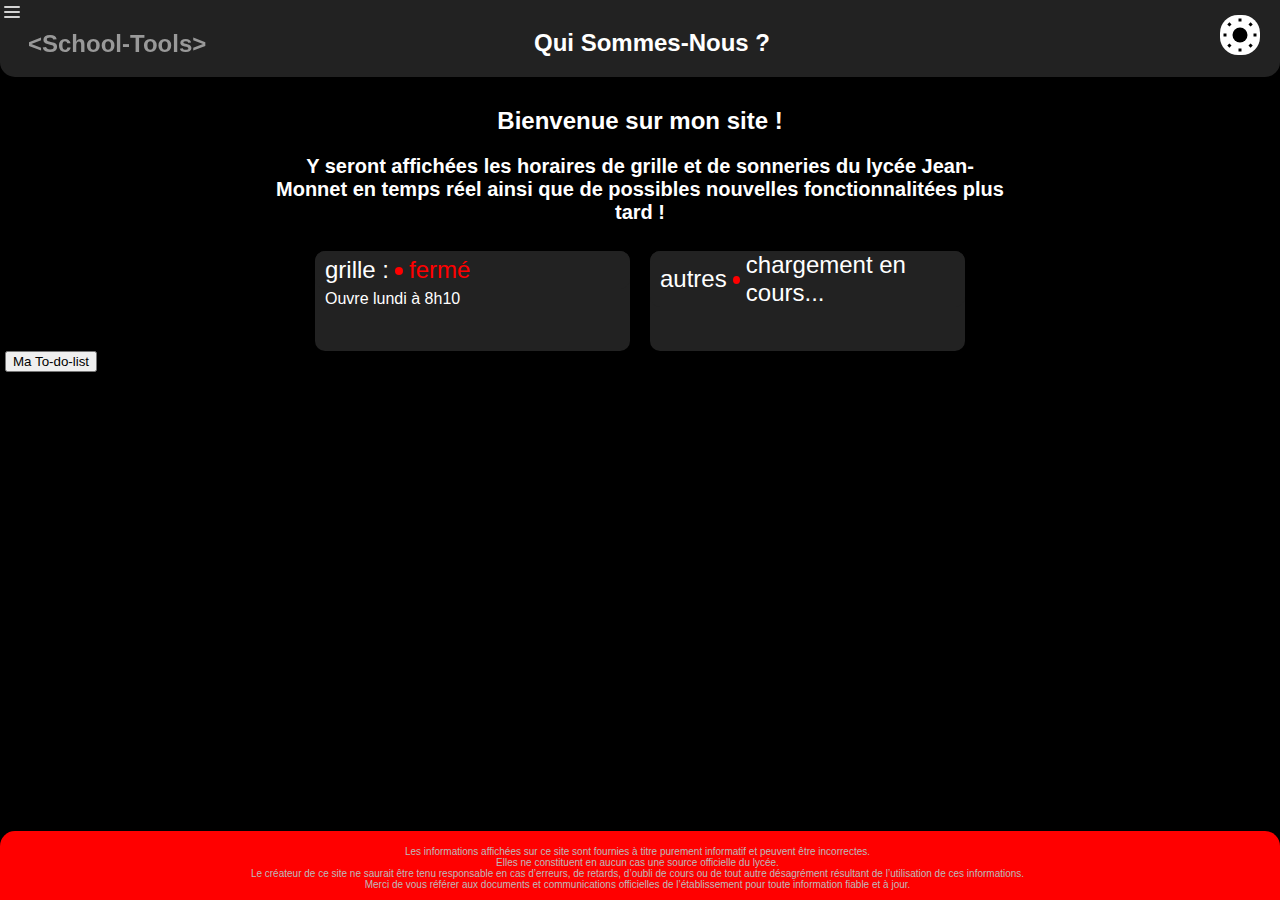
<file: index.html>
<!DOCTYPE html>
<html lang="fr">

<head>
  <meta charset="UTF-8">
  <meta name="viewport" content="width=device-width, initial-scale=1.0">
  <title>Horaires Jean-Monnet</title>
  <link id="themeStylesheet" rel="stylesheet" href="style.css">
  <base href="https://school-toolsl.github.io/horaires-lycee/">
</head>

<body>
  <div id="disclaimer">
    <p>
      Vous êtes hors connexion !
      <br>
      Les informations peuvent ne pas être à jour
    </p>
  </div>
  <div id="upbar">
    <div id="menu" style="cursor:pointer;">
      <img src="menuClair.svg" alt="mode clair" id="iconM">
    </div>
    <div id="title">
      <h1>&lt;School-Tools&gt;</h1>
    </div>
    <div id="QSN">
    <a href="https://school-toolsl.github.io/horaires-lycee/QSN.html">
      <h1>
        Qui Sommes-Nous ?
      </h1>
    </a>  
    </div>
    <div id="divIcon" style="cursor:pointer;">
      <img src="White-icon.svg" alt="mode clair" id="icon">
    </div>
  </div>
  <header>
    <h1>Bienvenue sur mon site !</h1>
    <h2>Y seront affichées les horaires de grille et de sonneries du lycée Jean-Monnet en temps réel ainsi que de possibles nouvelles fonctionnalitées plus tard !</h2>
  </header>
  <main>
    <div id="functions">
    <div class="container1">
      <div class="container2">
        <p>grille :</p>
        <div id="cercleGrille"></div>
        <div id="grille">chargement en cours...</div>
      </div>
      <div id="msgGrille" class="msg"></div>
    </div>
    <div class="container1">
      <div class="container2">
        <p>autres</p>
        <div id="cercleAutres"></div>
        <div id="autres">chargement en cours...</div>
      </div>
      <div id="msgAutres" class="msg"></div>
    </div>
    </div>
    <div id="btnToDoList">
      <button onclick="window.location.href='https://school-toolsl.github.io/horaires-lycee/to_do_list.html'">
        Ma To-do-list
      </button>
    </div>
  </main>
  <footer id="footer">
    <p>
      Les informations affichées sur ce site sont fournies à titre purement informatif et peuvent être incorrectes.
      <br>
      Elles ne constituent en aucun cas une source officielle du lycée.
      <br>
      Le créateur de ce site ne saurait être tenu responsable en cas d’erreurs, de retards, d’oubli de cours ou de tout autre désagrément résultant de l’utilisation de ces informations.
      <br>
      Merci de vous référer aux documents et communications officielles de l’établissement pour toute information fiable et à jour.
    </p>
  </footer>
  <script>
    function mettreAJourHoraires() {
      const maintenant = new Date();
      const jour = maintenant.getDay();
      const heure = maintenant.getHours();
      const minute = maintenant.getMinutes();
      const seconde = maintenant.getSeconds();
      if (jour === 0 || jour === 6) {
        outWeekend()
      } else {
        if (heure < 8) {
          outMorning()
        }
        if (heure === 8) {
          if (minute >= 00 && minute < 10) {
            f8xx1();
          } else if (minute >= 10 && minute < 25) {
            f8xx2()
          } else if (minute >= 25 && minute < 60) {
            f8xx3()
          } else {
            error()
          }
        }
        if (heure === 9) {
          if (minute >= 00 && minute < 10) {
            f9xx1();
          } else if (minute >= 10 && minute < 25) {
            f9xx2()
          } else if (minute >= 25 && minute < 60) {
            f9xx3()
          } else {
            error()
          }
        }
        if (heure === 10) {
          if (minute >= 00 && minute < 15) {
            f10xx1();
          } else if (minute >= 15 && minute < 35) {
            f10xx2()
          } else if (minute >= 35 && minute < 60) {
            f10xx3()
          } else {
            error()
          }
        }
        if (heure === 11) {
          if (minute >= 00 && minute < 25) {
            f11xx1();
          } else if (minute >= 25 && minute < 35) {
            f11xx2()
          } else if (minute >= 35 && minute < 60) {
            f11xx3()
          } else {
            error()
          }
        }
        if (heure === 12) {
          if (minute >= 00 && minute < 30) {
            f12xx1();
          } else if (minute >= 30 && minute < 35) {
            f12xx2()
          } else if (minute >= 35 && minute < 60) {
            f12xx3()
          } else {
            error()
          }
        }
        if (heure === 13) {
          if (minute >= 00 && minute < 20) {
            f13xx1();
          } else if (minute >= 20 && minute < 30) {
            f13xx2()
          } else if (minute >= 30 && minute < 60) {
            f13xx3()
          } else {
            error()
          }
        }
        if (heure === 14) {
          if (minute >= 00 && minute < 20) {
            f14xx1();
          } else if (minute >= 20 && minute < 30) {
            f14xx2()
          } else if (minute >= 30 && minute < 60) {
            f14xx3()
          } else {
            error()
          }
        }
        if (heure === 15) {
          if (minute >= 00 && minute < 25) {
            f15xx1();
          } else if (minute >= 25 && minute < 35) {
            f15xx2()
          } else if (minute >= 35 && minute < 60) {
            f15xx3()
          } else {
            error()
          }
        }
        if (heure === 16) {
          if (minute >= 00 && minute < 25) {
            f16xx1();
          } else if (minute >= 25 && minute < 35) {
            f16xx2()
          } else if (minute >= 35 && minute < 60) {
            f16xx3()
          } else {
            error()
          }
        }
        if (heure === 17) {
          if (minute >= 00 && minute < 30) {
            f17xx1();
          } else if (minute >= 30 && minute < 45) {
            f17xx2()
          } else if (minute >= 45 && minute < 60) {
            outNight()
          } else {
            error()
          }
        }
        if (heure > 17) {
          outNight()
        }
      }
    }

    function f8xx1() {
      const grille =
        document.getElementById("grille");
      grille.style.color = "red";
      grille.innerText = "fermé";
      changeCircle("closed")
      startCountdown(08, 10, "Ouvre");
    }

    function f8xx2() {
      const grille =
        document.getElementById("grille");
      grille.style.color = "green";
      grille.innerText = "ouvert";
      changeCircle("open")
      startCountdown(08, 25, "Ferme");
    }

    function f8xx3() {
      const grille = document.getElementById("grille");
      grille.style.color = "red";
      grille.innerText = "fermé";
      changeCircle("closed")
      startCountdown(09, 10, "Ouvre");
    }

    function f9xx1() {
      const grille = document.getElementById("grille");
      grille.style.color = "red";
      grille.innerText = "fermé";
      changeCircle("closed")
      startCountdown(09, 10, "Ouvre");
    }

    function f9xx2() {
      const grille = document.getElementById("grille");
      grille.style.color = "green";
      grille.innerText = "ouvert";
      changeCircle("open")
      startCountdown(09, 25, "Ferme");
    }

    function f9xx3() {
      const grille = document.getElementById("grille");
      grille.style.color = "red";
      grille.innerText = "fermé";
      changeCircle("closed")
      startCountdown(10, 15, "Ouvre");
    }

    function f10xx1() {
      const grille = document.getElementById("grille");
      grille.style.color = "red";
      grille.innerText = "fermé";
      changeCircle("closed")
      startCountdown(10, 15, "Ouvre");
    }

    function f10xx2() {
      const grille = document.getElementById("grille");
      grille.style.color = "green";
      grille.innerText = "ouvert";
      changeCircle("open")
      startCountdown(10, 35, "Ferme");
    }

    function f10xx3() {
      const grille = document.getElementById("grille");
      grille.style.color = "red";
      grille.innerText = "fermé";
      changeCircle("closed")
      startCountdown(11, 25, "Ouvre");
    }

    function f11xx1() {
      const grille = document.getElementById("grille");
      grille.style.color = "red";
      grille.innerText = "fermé";
      changeCircle("closed")
      startCountdown(11, 25, "Ouvre");
    }

    function f11xx2() {
      const grille = document.getElementById("grille");
      grille.style.color = "green";
      grille.innerText = "ouvert";
      changeCircle("open")
      startCountdown(11, 35, "Ferme");
    }

    function f11xx3() {
      const grille = document.getElementById("grille");
      grille.style.color = "red";
      grille.innerText = "fermé";
      changeCircle("closed")
      startCountdown(12, 25, "Ouvre");
    }

    function f12xx1() {
      const grille = document.getElementById("grille");
      grille.style.color = "red";
      grille.innerText = "fermé";
      changeCircle("closed")
      startCountdown(12, 25, "Ouvre");
    }

    function f12xx2() {
      const grille = document.getElementById("grille");
      grille.style.color = "green";
      grille.innerText = "ouvert";
      changeCircle("open")
      startCountdown(12, 35, "Ferme");
    }

    function f12xx3() {
      const grille = document.getElementById("grille");
      grille.style.color = "red";
      grille.innerText = "fermé";
      changeCircle("closed")
      startCountdown(13, 20, "Ouvre");
    }

    function f13xx1() {
      const grille = document.getElementById("grille");
      grille.style.color = "red";
      grille.innerText = "fermé";
      changeCircle("closed")
      startCountdown(13, 20, "Ouvre");
    }

    function f13xx2() {
      const grille = document.getElementById("grille");
      grille.style.color = "green";
      grille.innerText = "ouvert";
      changeCircle("open")
      startCountdown(13, 30, "Ferme");
    }

    function f13xx3() {
      const grille = document.getElementById("grille");
      grille.style.color = "red";
      grille.innerText = "fermé";
      changeCircle("closed")
      startCountdown(14, 20, "Ouvre");
    }

    function f14xx1() {
      const grille = document.getElementById("grille");
      grille.style.color = "red";
      grille.innerText = "fermé";
      changeCircle("closed")
      startCountdown(14, 20, "Ouvre");
    }

    function f14xx2() {
      const grille = document.getElementById("grille");
      grille.style.color = "green";
      grille.innerText = "ouvert";
      changeCircle("open")
      startCountdown(14, 30, "Ferme");
    }

    function f14xx3() {
      const grille = document.getElementById("grille");
      grille.style.color = "red";
      grille.innerText = "fermé";
      changeCircle("closed")
      startCountdown(15, 20, "Ouvre");
    }

    function f15xx1() {
      const grille = document.getElementById("grille");
      grille.style.color = "red";
      grille.innerText = "fermé";
      changeCircle("closed")
      startCountdown(15, 20, "Ouvre");
    }

    function f15xx2() {
      const grille = document.getElementById("grille");
      grille.style.color = "green";
      grille.innerText = "ouvert";
      changeCircle("open")
      startCountdown(15, 35, "Ferme");
    }

    function f15xx3() {
      const grille = document.getElementById("grille");
      grille.style.color = "red";
      grille.innerText = "fermé";
      changeCircle("closed")
      startCountdown(16, 30, "Ouvre");
    }

    function f16xx1() {
      const grille = document.getElementById("grille");
      grille.style.color = "red";
      grille.innerText = "fermé";
      changeCircle("closed")
      startCountdown(16, 30, "Ouvre");
    }

    function f16xx2() {
      const grille = document.getElementById("grille");
      grille.style.color = "green";
      grille.innerText = "ouvert";
      changeCircle("open")
      startCountdown(16, 35, "Ferme");
    }

    function f16xx3() {
      const grille = document.getElementById("grille");
      grille.style.color = "red";
      grille.innerText = "fermé";
      changeCircle("closed")
      startCountdown(17, 30, "Ouvre");
    }

    function f17xx1() {
      const grille = document.getElementById("grille");
      grille.style.color = "red";
      grille.innerText = "fermé";
      changeCircle("closed")
      startCountdown(17, 30, "Ouvre");
    }

    function f17xx2() {
      const grille = document.getElementById("grille");
      grille.style.color = "green";
      grille.innerText = "ouvert";
      changeCircle("open")
      startCountdown(17, 45, "Ferme");
    }

    function f17xx3() {
      outNight()
    }

    function error() {
      const grille = document.getElementById("grille");
      const displayElement = document.getElementById("msgGrille");
      grille.style.color = "red";
      grille.innerText = "erreur veuillez réessayer ultérieurment";
      changeCircle("closed")
      displayElement.innerText = ""
    }

    function outMorning() {
      const grille = document.getElementById("grille");
      const displayElement = document.getElementById("msgGrille");
      grille.style.color = "red";
      grille.innerText = "fermé";
      changeCircle("closed")
      displayElement.innerText = "Ouvre à 8h10"
    }

    function outWeekend() {
      const grille = document.getElementById("grille");
      const displayElement = document.getElementById("msgGrille");
      grille.style.color = "red";
      grille.innerText = "fermé";
      changeCircle("closed")
      displayElement.innerText = "Ouvre lundi à 8h10"
    }

    function outNight() {
      const grille = document.getElementById("grille");
      const displayElement = document.getElementById("msgGrille");
      grille.style.color = "red";
      grille.innerText = "fermé";
      changeCircle("closed")
      displayElement.innerText = "Ouvre demain à 8h10"
    }
    // élément cible où tu veux afficher le décompte
    const displayElement = document.getElementById("msgGrille");

    function startCountdown(targetHour, targetMinute, status) {
      function updateTimer() {
        const now = new Date();
        const target = new Date();
        target.setHours(targetHour, targetMinute, 0, 0);
        const diff = target - now; // différence en ms
        if (diff <= 0) {
          clearInterval(timer);
          return
        }
        const minutes = Math.floor(diff / (1000 * 60));
        const seconds = Math.floor((diff % (1000 * 60)) / 1000);
        displayElement.innerText =
          status + " dans " + minutes + " minutes " + seconds + " secondes";
        if (minutes === 0) {
          displayElement.innerText =
            status + " dans " + seconds + " secondes";
          if (seconds === 0) {
            displayElement.innerText = ""
            return
          }
        }
      }
      updateTimer();
      const timer = setInterval(updateTimer, 100);
    }

    function changeCircle(status) {
      const circle = document.getElementById("cercleGrille");
      if (status === "open") {
        circle.style.backgroundColor = "green";
      } else {
        circle.style.backgroundColor = "red";
      }
    }

    function boucleSynchro() {
      const maintenant = new Date();
      const msRestantes = 1000 - maintenant.getMilliseconds();
      mettreAJourHoraires();
      setTimeout(boucleSynchro, msRestantes);
    }
    const link = document.getElementById("themeStylesheet");
    const savedStyle = localStorage.getItem("themeCSS");
    if (savedStyle) {
      link.setAttribute("href", savedStyle);
      if (savedStyle === "styleBlack.css") {
        document.getElementById("icon").src = "Black-icon.svg";
        document.getElementById("divIcon").style.backgroundColor = "black";
      } else {
        document.getElementById("icon").src = "White-icon.svg";
        document.getElementById("divIcon").style.backgroundColor = "white";
      }
    } else {
      link.setAttribute("href", "style.css");
      document.getElementById("icon").src = "White-icon.svg";
      document.getElementById("divIcon").style.backgroundColor = "white";
    }









    function switchCSS() {
      const link = document.getElementById("themeStylesheet");
      if (link.getAttribute("href") === "style.css") {
        link.setAttribute("href", "styleBlack.css");
        document.getElementById("icon").src = "Black-icon.svg";
        document.getElementById("divIcon").style.backgroundColor = "black";
        localStorage.setItem("themeCSS", "styleBlack.css");
      } else {
        link.setAttribute("href", "style.css");
        document.getElementById("icon").src = "White-icon.svg";
        document.getElementById("divIcon").style.backgroundColor = "white";
        localStorage.setItem("themeCSS", "style.css");
      }
    }
    document.getElementById("divIcon").onclick = function() {
      switchCSS()
    };
    // Vérifie l'accès à ping.txt
    async function testConnexion() {
      try {
        const response = await fetch("ping.txt?_=" + Date.now(), {
          method: "GET",
          cache: "no-store"
        });
        if (response.ok) {
          quandConnecte();
          return true;
        } else {
          throw new Error("Réponse non OK");
        }
      } catch (error) {
        quandDeconnecte();
        return false;
      }
    }

    function quandConnecte() {
      document.getElementById("disclaimer").style.display = "none";
    }

    function quandDeconnecte() {
      document.getElementById("disclaimer").style.display = "block";
    }

    function flashFooter(footerId = 'footer') {
      // Récupération du compteur depuis localStorage
      let footerCounter = localStorage.getItem('footerCounter');
      footerCounter = footerCounter ? parseInt(footerCounter, 10) : 0;
      // Incrémentation
      footerCounter++;
      // Si c'est l'une des trois premières visites
      if (footerCounter <= 3) {
        const footer = document.getElementById(footerId);
        if (!footer) return;
        footer.style.transition = 'background-color 0.2s';
        const originalColor = getComputedStyle(footer).backgroundColor;
        let flashes = 0;
        const maxFlashes = 3;
        const interval = setInterval(() => {
          // Alterne entre rouge et la couleur d'origine
          if (flashes % 2 === 0) {
            footer.style.backgroundColor = 'red';
          } else {
            footer.style.backgroundColor = originalColor;
          }
          flashes++;
          if (flashes >= maxFlashes * 2) {
            clearInterval(interval);
            footer.style.backgroundColor = originalColor; // Remet la couleur d'origine à la fin
          }
        }, 200);
      }
      // Sauvegarde du compteur
      localStorage.setItem('footerCounter', footerCounter);
    }
    // Vérifie toutes les 10 secondes
    setInterval(testConnexion, 10000);
    // Vérifie aussi dès le chargement
    testConnexion();
    flashFooter(); // Appelle la fonction dès le chargement de la page
    mettreAJourHoraires();
    boucleSynchro();
  </script>
</body>

</html>
</file>
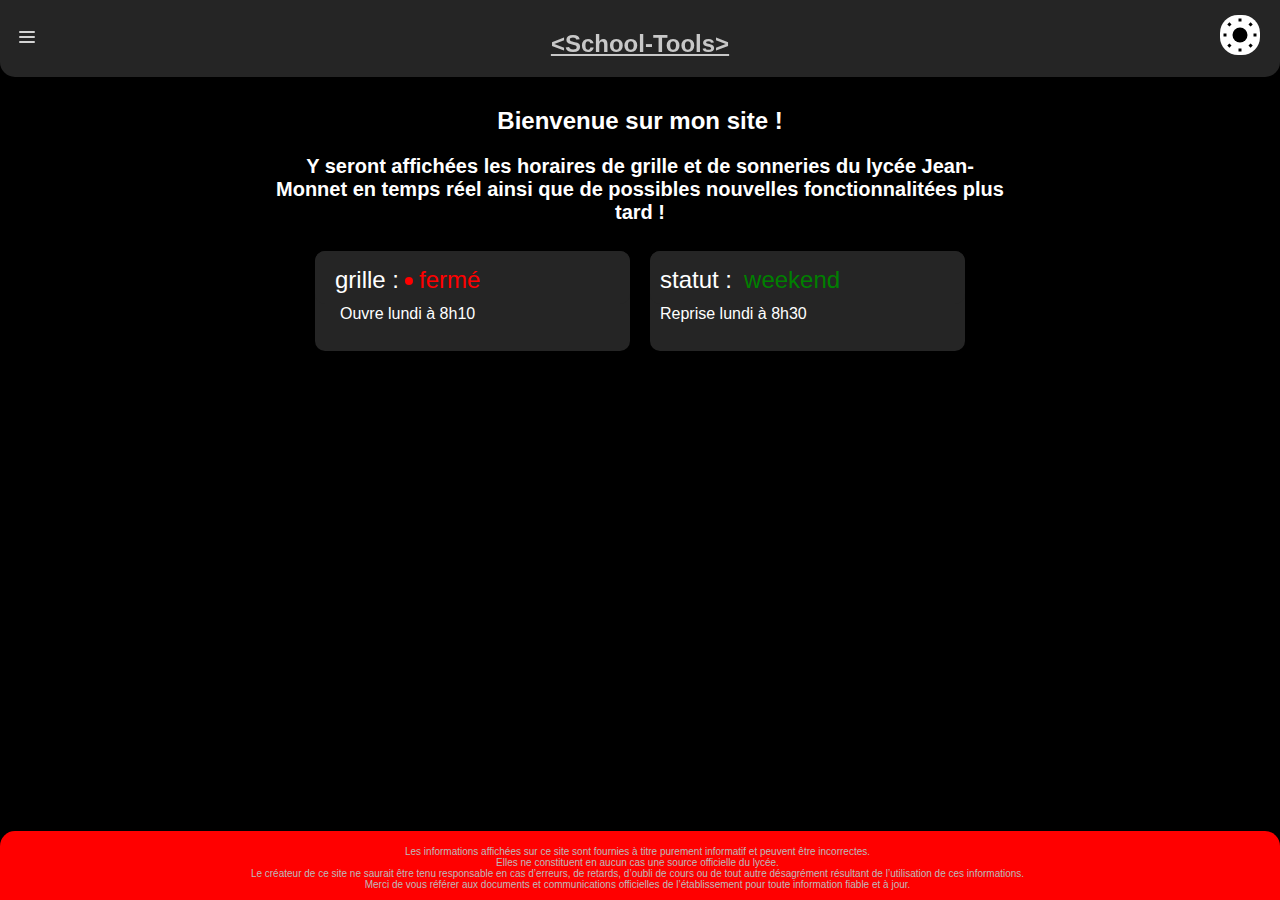
<file: pages/principal/index.html>
<!DOCTYPE html>
<html lang="fr">

<head>
  <meta charset="UTF-8">
  <meta name="viewport" content="width=device-width, initial-scale=1.0">
  <title>Horaires Jean-Monnet</title>
  <link id="themeStylesheet" rel="stylesheet" href="style.css">
  <link rel="icon" href="https://school-toolsl.github.io/horaires-lycee/icons/SCHOOL_TOOLS..png">
  <base href="https://school-toolsl.github.io/horaires-lycee/pages/principal/" target="_self">
</head>

<body>
  <aside id="sidebar">
    <nav>
      <div id="horloge">
        <h2>Heure actuelle</h2>
        <p id="clock">--:--:--</p>
      </div>
      <ul>
        <li><a href="https://school-toolsl.github.io/horaires-lycee/pages/QSN/index.html">Qui Sommes Nous</a></li>
        <!--<li>To-Do List</li>
        <li>Extension productivité</li>-->
        <li><a href="https://github.com/school-toolsl/horaires-lycee/discussions/new?category=ideas">Proposer une nouvelle <br>mise à jour</a></li>
      </ul>
      <p id="version">v1.2.64.2</p>
    </nav>
  </aside>

  <div id="disclaimer">
    <p>
       Vous êtes hors connexion !
      <br>
      Les informations peuvent ne pas être à jour
    </p>
  </div>
  <div id="screenSize">
    <p id="oups">
      Oups !
    </p>
    <p>
      La largeur de votre écran est trop faible et ne peut pas supporter ce site, changez d'appareil pour accéder aux fonctionalitées du site.
    </p>
  </div>
  <div id="menu" style="cursor:pointer;">
      <img src="https://school-toolsl.github.io/horaires-lycee/icons/menu.svg" alt="mode clair" id="iconM">
  </div>
  <div id="upbar">
    <div id="title">
      <a href="https://school-toolsl.github.io/horaires-lycee/pages/principal/index.html">
        <h1>&lt;School-Tools&gt;</h1>
      </a>
    </div>
    <div id="divIcon" style="cursor:pointer;">
      <img src="https://school-toolsl.github.io/horaires-lycee/icons/White-icon.svg" alt="mode clair" id="icon">
    </div>
  </div>
  <header>
    <h1>Bienvenue sur mon site !</h1>
    <h2>Y seront affichées les horaires de grille et de sonneries du lycée Jean-Monnet en temps réel ainsi que de possibles nouvelles fonctionnalitées plus tard !</h2>
  </header>
  <main>
      <div id="functions">
        <div class="container1">
          <div class="container2">
            <p id="txtGrille">grille :</p>
            <div id="cercleGrille"></div>
            <div id="grille">chargement en cours...</div>
          </div>
          <div id="msgGrille" class="msg"></div>
        </div>
        <div class="container1">
          <div class="container2">
            <p id="txtStatut">statut :</p>
            <div id="cercleStatut"></div>
            <div id="statut">chargement en cours...</div>
          </div>
          <div id="msgStatut" class="msg"></div>
        </div>
        <!--
        <div id="btnToDoList">
          <button onclick="window.location.href='https://school-toolsl.github.io/horaires-lycee/to_do_list.html'">
            Ma To-do-list
          </button>
        </div>
        -->
      </div>
    </main>
    <footer id="footer">
      <p>
        Les informations affichées sur ce site sont fournies à titre purement informatif et peuvent être incorrectes.
        <br>
        Elles ne constituent en aucun cas une source officielle du lycée.
        <br>
        Le créateur de ce site ne saurait être tenu responsable en cas d’erreurs, de retards, d’oubli de cours ou de tout autre désagrément résultant de l’utilisation de ces informations.
        <br>
        Merci de vous référer aux documents et communications officielles de l’établissement pour toute information fiable et à jour.
      </p>
    </footer>
  

    <script>
  // Etats globaux (strings) et configuration
  let statutState = "none";
  let late = 1;

  function MettreAJourHoraires() {
    const maintenant = new Date();
    const jour = maintenant.getDay();
    const heure = maintenant.getHours();
    const minute = maintenant.getMinutes();

    if (jour === 0 || jour === 6) {
      outWeekend();
      return;
    }

    if (heure < 8) {
      outMorning();
      return;
    }

    // plages horaires (remplacé 08 par 8 etc.)
    if (heure === 8) {
      if (minute >= 0 && minute < 10) {
        f8xx1();
      } else if (minute >= 10 && minute < 25) {
        f8xx2();
      } else if (minute >= 25 && minute < 60) {
        f8xx3();
      } else {
        error();
      }
      return;
    }

    if (heure === 9) {
      if (minute >= 0 && minute < 10) {
        f9xx1();
      } else if (minute >= 10 && minute < 25) {
        f9xx2();
      } else if (minute >= 25 && minute < 60) {
        f9xx3();
      } else {
        error();
      }
      return;
    }

    if (heure === 10) {
      if (minute >= 0 && minute < 15) {
        f10xx1();
      } else if (minute >= 15 && minute < 35) {
        f10xx2();
      } else if (minute >= 35 && minute < 60) {
        f10xx3();
      } else {
        error();
      }
      return;
    }

    if (heure === 11) {
      if (minute >= 0 && minute < 25) {
        f11xx1();
      } else if (minute >= 25 && minute < 35) {
        f11xx2();
      } else if (minute >= 35 && minute < 60) {
        f11xx3();
      } else {
        error();
      }
      return;
    }

    if (heure === 12) {
      if (minute >= 0 && minute < 30) {
        f12xx1();
      } else if (minute >= 30 && minute < 35) {
        f12xx2();
      } else if (minute >= 35 && minute < 60) {
        f12xx3();
      } else {
        error();
      }
      return;
    }

    if (heure === 13) {
      if (minute >= 0 && minute < 20) {
        f13xx1();
      } else if (minute >= 20 && minute < 30) {
        f13xx2();
      } else if (minute >= 30 && minute < 60) {
        f13xx3();
      } else {
        error();
      }
      return;
    }

    if (heure === 14) {
      if (minute >= 0 && minute < 20) {
        f14xx1();
      } else if (minute >= 20 && minute < 30) {
        f14xx2();
      } else if (minute >= 30 && minute < 60) {
        f14xx3();
      } else {
        error();
      }
      return;
    }

    if (heure === 15) {
      if (minute >= 0 && minute < 25) {
        f15xx1();
      } else if (minute >= 25 && minute < 35) {
        f15xx2();
      } else if (minute >= 35 && minute < 60) {
        f15xx3();
      } else {
        error();
      }
      return;
    }

    if (heure === 16) {
      if (minute >= 0 && minute < 25) {
        f16xx1();
      } else if (minute >= 25 && minute < 35) {
        f16xx2();
      } else if (minute >= 35 && minute < 60) {
        f16xx3();
      } else {
        error();
      }
      return;
    }

    if (heure === 17) {
      if (minute >= 0 && minute < 30) {
        f17xx1();
      } else if (minute >= 30 && minute < 45) {
        f17xx2();
      } else if (minute >= 45 && minute < 60) {
        outNight();
      } else {
        error();
      }
      return;
    }

    if (heure > 17) {
      outNight();
      return;
    }
  }

  // Fonctions grille (utilisent maintenant des heures sans zéro initial)
  function f8xx1() { setGrille("fermé", "red", "closed"); startCountdown(8, 10, "Ouvre"); }
  function f8xx2() { setGrille("ouvert", "green", "open"); startCountdown(8, 25, "Ferme"); }
  function f8xx3() { setGrille("fermé", "red", "closed"); startCountdown(9, 10, "Ouvre"); }

  function f9xx1() { setGrille("fermé", "red", "closed"); startCountdown(9, 10, "Ouvre"); }
  function f9xx2() { setGrille("ouvert", "green", "open"); startCountdown(9, 25, "Ferme"); }
  function f9xx3() { setGrille("fermé", "red", "closed"); startCountdown(10, 15, "Ouvre"); }

  function f10xx1() { setGrille("fermé", "red", "closed"); startCountdown(10, 15, "Ouvre"); }
  function f10xx2() { setGrille("ouvert", "green", "open"); startCountdown(10, 35, "Ferme"); }
  function f10xx3() { setGrille("fermé", "red", "closed"); startCountdown(11, 25, "Ouvre"); }

  function f11xx1() { setGrille("fermé", "red", "closed"); startCountdown(11, 25, "Ouvre"); }
  function f11xx2() { setGrille("ouvert", "green", "open"); startCountdown(11, 35, "Ferme"); }
  function f11xx3() { setGrille("fermé", "red", "closed"); startCountdown(12, 25, "Ouvre"); }

  function f12xx1() { setGrille("fermé", "red", "closed"); startCountdown(12, 25, "Ouvre"); }
  function f12xx2() { setGrille("ouvert", "green", "open"); startCountdown(12, 35, "Ferme"); }
  function f12xx3() { setGrille("fermé", "red", "closed"); startCountdown(13, 20, "Ouvre"); }

  function f13xx1() { setGrille("fermé", "red", "closed"); startCountdown(13, 20, "Ouvre"); }
  function f13xx2() { setGrille("ouvert", "green", "open"); startCountdown(13, 30, "Ferme"); }
  function f13xx3() { setGrille("fermé", "red", "closed"); startCountdown(14, 20, "Ouvre"); }

  function f14xx1() { setGrille("fermé", "red", "closed"); startCountdown(14, 20, "Ouvre"); }
  function f14xx2() { setGrille("ouvert", "green", "open"); startCountdown(14, 30, "Ferme"); }
  function f14xx3() { setGrille("fermé", "red", "closed"); startCountdown(15, 20, "Ouvre"); }

  function f15xx1() { setGrille("fermé", "red", "closed"); startCountdown(15, 20, "Ouvre"); }
  function f15xx2() { setGrille("ouvert", "green", "open"); startCountdown(15, 35, "Ferme"); }
  function f15xx3() { setGrille("fermé", "red", "closed"); startCountdown(16, 30, "Ouvre"); }

  function f16xx1() { setGrille("fermé", "red", "closed"); startCountdown(16, 30, "Ouvre"); }
  function f16xx2() { setGrille("ouvert", "green", "open"); startCountdown(16, 35, "Ferme"); }
  function f16xx3() { setGrille("fermé", "red", "closed"); startCountdown(17, 30, "Ouvre"); }

  function f17xx1() { setGrille("fermé", "red", "closed"); startCountdown(17, 30, "Ouvre"); }
  function f17xx2() { setGrille("ouvert", "green", "open"); startCountdown(17, 45, "Ferme"); }
  function f17xx3() { outNight(); }

  function setGrille(text, color, circleStatus) {
    const grille = document.getElementById("grille");
    const displayElement = document.getElementById("msgGrille");
    grille.style.color = color;
    grille.innerText = text;
    changeCircle(circleStatus);
    // displayElement.innerText = ""  // startCountdown will update it
  }

  function error() {
    const grille = document.getElementById("grille");
    const displayElement = document.getElementById("msgGrille");
    grille.style.color = "red";
    grille.innerText = "erreur veuillez réessayer ultérieurement";
    changeCircle("closed");
    displayElement.innerText = "";
  }

  function outMorning() {
    const grille = document.getElementById("grille");
    const displayElement = document.getElementById("msgGrille");
    grille.style.color = "red";
    grille.innerText = "fermé";
    changeCircle("closed");
    displayElement.innerText = "Ouvre à 8h10";
  }

  function outWeekend() {
    const grille = document.getElementById("grille");
    const displayElement = document.getElementById("msgGrille");
    grille.style.color = "red";
    grille.innerText = "fermé";
    changeCircle("closed");
    displayElement.innerText = "Ouvre lundi à 8h10";
  }

  function outNight() {
    const grille = document.getElementById("grille");
    const displayElement = document.getElementById("msgGrille");
    grille.style.color = "red";
    grille.innerText = "fermé";
    changeCircle("closed");
    displayElement.innerText = "Ouvre demain à 8h10";
  }

  // Timer propre (1s)
  function startCountdown(targetHour, targetMinute, status) {
    const displayElement = document.getElementById("msgGrille");
    let timer;
    function updateTimer() {
      const now = new Date();
      const target = new Date();
      target.setHours(targetHour, targetMinute, 0, 0);
      const diff = target - now;
      if (diff <= 0) {
        clearInterval(timer);
        displayElement.innerText = "";
        // on peut forcer une mise à jour immédiate
        MettreAJourHoraires();
        return;
      }
      const minutes = Math.floor(diff / (1000 * 60));
      const seconds = Math.floor((diff % (1000 * 60)) / 1000);
      if (minutes === 0) {
        displayElement.innerText = status + " dans " + seconds + " secondes";
      } else {
        displayElement.innerText = status + " dans " + minutes + " minutes " + seconds + " secondes";
      }
    }
    updateTimer();
    timer = setInterval(updateTimer, 1000);
  }

  function changeCircle(status) {
    const circle = document.getElementById("cercleGrille");
    if (!circle) return;
    circle.style.backgroundColor = status === "open" ? "green" : "red";
  }

  /* --- Statut (sonneries / cours) --- */

  function MettreAJourStatut() {
    const maintenant = new Date();
    const jour = maintenant.getDay();
    const heure = maintenant.getHours();
    const minute = maintenant.getMinutes();

    const statutEl = document.getElementById("statut");
    const displayElement = document.getElementById("msgStatut");

    if (jour === 0 || jour === 6) {
      statutWeekend();
      return;
    }

    // Fin de journée simple
    if (heure >= 17 && (heure > 17 || minute >= 31)) {
      statutEl.style.color = "green";
      statutEl.innerText = "fin de la journée";
      changeCircleStatut("open");
      displayElement.innerText = "Bonne soirée !";
      statutState = "none";
      return;
    }

    // Logique de détection sonnerie / cours / intercours / récré
    // On vérifie les instants précis (avec le décalage late)
    // Remarque : on utilise des comparaisons exactes pour déclencher la sonnerie
    if (heure === 8 && minute === (25 + late)) {
      sonnerie();
      statutState = "cours";
    } else if (heure === 9 && minute === (20 + late)) {
      sonnerie();
      statutState = "intercours";
    } else if (heure === 9 && minute === (25 + late)) {
      sonnerie();
      statutState = "cours";
    } else if (heure === 10 && minute === (20 + late)) {
      sonnerie();
      statutState = "intercours";
    } else if (heure === 10 && minute === (35 + late)) {
      sonnerie();
      statutState = "cours";
    } else if (heure === 11 && minute === (30 + late)) {
      sonnerie();
      statutState = "intercours";
    } else if (heure === 11 && minute === (35 + late)) {
      sonnerie();
      statutState = "cours";
    } else if (heure === 12 && minute === (30 + late)) {
      sonnerie();
      statutState = "intercours";
    } else if (heure === 12 && minute === (35 + late)) {
      sonnerie();
      statutState = "cours";
    } else if (heure === 13 && minute === (25 + late)) {
      sonnerie();
      statutState = "intercours";
    } else if (heure === 13 && minute === (30 + late)) {
      sonnerie();
      statutState = "cours";
    } else if (heure === 14 && minute === (25 + late)) {
      sonnerie();
      statutState = "intercours";
    } else if (heure === 14 && minute === (30 + late)) {
      sonnerie();
      statutState = "cours";
    } else if (heure === 15 && minute === (25 + late)) {
      sonnerie();
      statutState = "intercours";
    } else if (heure === 15 && minute === (35 + late)) {
      sonnerie();
      statutState = "cours";
    } else if (heure === 16 && minute === (30 + late)) {
      sonnerie();
      statutState = "intercours";
    } else if (heure === 16 && minute === (35 + late)) {
      sonnerie();
      statutState = "cours";
    } else if (heure === 17 && minute === (30 + late)) {
      sonnerie();
      statutState = "intercours";
    } else {
      // Déterminer si on est en cours ou intercours selon les plages horaires
      coursIntercoursRender();
    }
  }

  function statutWeekend() {
    const statutEl = document.getElementById("statut");
    const displayElement = document.getElementById("msgStatut");
    statutEl.style.color = "green";
    statutEl.innerText = "weekend";
    changeCircleStatut("open");
    displayElement.innerText = "Reprise lundi à 8h30";
    statutState = "none";
  }

  function sonnerie() {
    const statutEl = document.getElementById("statut");
    const displayElement = document.getElementById("msgStatut");
    statutEl.style.color = "green";
    statutEl.innerText = "sonnerie";
    changeCircleStatut("open");
    displayElement.innerText = "reprise dans";
    // event sound hook could be added here
  }

  function recre() {
    const statutEl = document.getElementById("statut");
    const displayElement = document.getElementById("msgStatut");
    statutEl.style.color = "green";
    statutEl.innerText = "Récréation";
    changeCircleStatut("open");
    displayElement.innerText = "reprise dans";
  }

  function coursIntercoursRender() {
    const statutEl = document.getElementById("statut");
    const displayElement = document.getElementById("msgStatut");
    if (statutState === "intercours") {
      statutEl.style.color = "green";
      statutEl.innerText = "Intercours";
      changeCircleStatut("open");
      displayElement.innerText = "reprise ";
    } else if (statutState === "cours") {
      statutEl.style.color = "red";
      statutEl.innerText = "En cours";
      changeCircleStatut("closed");
      displayElement.innerText = "reprise ";
    } else {
      // état par défaut quand on ne sait pas
      statutEl.style.color = "red";
      statutEl.innerText = "chargement...";
      changeCircleStatut("closed");
      displayElement.innerText = "error";
      console.log("error '517' <tooElses>")
    }
  }

  function changeCircleStatut(status) {
    const circle = document.getElementById("cercleStatut");
    if (!circle) return;
    circle.style.backgroundColor = status === "open" ? "green" : "red";
  }

  function startCountdownStatut(targetHour, targetMinute, status) {
    const displayElement = document.getElementById("msgStatut");
    let timer;
    function updateTimerStatut() {
      const now = new Date();
      const target = new Date();
      target.setHours(targetHour, targetMinute, 0, 0);
      const diff = target - now;
      if (diff <= 0) {
        clearInterval(timer);
        displayElement.innerText = "";
        MettreAJourStatut();
        return;
      }
      const minutes = Math.floor(diff / (1000 * 60));
      const seconds = Math.floor((diff % (1000 * 60)) / 1000);
      if (minutes === 0) {
        displayElement.innerText = status + " dans " + seconds + " secondes";
      } else {
        displayElement.innerText = status + " dans " + minutes + " minutes " + seconds + " secondes";
      }
    }
    updateTimerStatut();
    timer = setInterval(updateTimerStatut, 1000);
  }

  /* Synchronisation / UI utilities */

  function boucleSynchro() {
    const maintenant = new Date();
    const msRestantes = 1000 - maintenant.getMilliseconds();
    MettreAJourHoraires();
    MettreAJourStatut();
    setTimeout(boucleSynchro, msRestantes);
  }

  // thème
  const link = document.getElementById("themeStylesheet");
  const savedStyle = localStorage.getItem("themeCSS");
  if (link) {
    if (savedStyle) {
      link.setAttribute("href", savedStyle);
      if (savedStyle === "styleBlack.css") {
        document.getElementById("icon").src = "https://school-toolsl.github.io/horaires-lycee/icons/Black-icon.svg";
        document.getElementById("divIcon").style.backgroundColor = "black";
      } else {
        document.getElementById("icon").src = "https://school-toolsl.github.io/horaires-lycee/icons/White-icon.svg";
        document.getElementById("divIcon").style.backgroundColor = "white";
      }
    } else {
      link.setAttribute("href", "style.css");
      document.getElementById("icon").src = "https://school-toolsl.github.io/horaires-lycee/icons/White-icon.svg";
      document.getElementById("divIcon").style.backgroundColor = "white";
    }
  }

  function switchCSS() {
    const link = document.getElementById("themeStylesheet");
    if (!link) return;
    if (link.getAttribute("href") === "style.css") {
      link.setAttribute("href", "styleBlack.css");
      document.getElementById("icon").src = "https://school-toolsl.github.io/horaires-lycee/icons/Black-icon.svg";
      document.getElementById("divIcon").style.backgroundColor = "black";
      localStorage.setItem("themeCSS", "styleBlack.css");
    } else {
      link.setAttribute("href", "style.css");
      document.getElementById("icon").src = "https://school-toolsl.github.io/horaires-lycee/icons/White-icon.svg";
      document.getElementById("divIcon").style.backgroundColor = "white";
      localStorage.setItem("themeCSS", "style.css");
    }
  }

  const divIcon = document.getElementById("divIcon");
  if (divIcon) divIcon.onclick = switchCSS;

  // menu
  let status = "closed";
  function open_closeMenu() {
    const sidebar = document.getElementById("sidebar");
    const menu = document.getElementById("menu");
    if (!sidebar || !menu) return;
    if (status === "closed") {
      sidebar.style.display = "block";
      status = "open";
      menu.style.margin = "25px 0 0 200px";
    } else {
      sidebar.style.display = "none";
      status = "closed";
      menu.style.margin = "25px 0 0 15px";
    }
  }
  const menuEl = document.getElementById("menu");
  if (menuEl) menuEl.onclick = open_closeMenu;

  // test connexion
  async function testConnexion() {
    try {
      const response = await fetch("https://school-toolsl.github.io/horaires-lycee/ping.txt?_=" + Date.now(), {
        method: "GET",
        cache: "no-store"
      });
      if (response.ok) {
        quandConnecte();
        return true;
      } else {
        throw new Error("Réponse non OK");
      }
    } catch (error) {
      quandDeconnecte();
      return false;
    }
  }

  function quandConnecte() {
    const el = document.getElementById("disclaimer");
    if (el) el.style.display = "none";
  }

  function quandDeconnecte() {
    const el = document.getElementById("disclaimer");
    if (el) el.style.display = "block";
  }

  function flashFooter(footerId = 'footer') {
    let footerCounter = localStorage.getItem('footerCounter');
    footerCounter = footerCounter ? parseInt(footerCounter, 10) : 0;
    footerCounter++;
    if (footerCounter <= 3) {
      const footer = document.getElementById(footerId);
      if (!footer) return;
      footer.style.transition = 'background-color 0.2s';
      const originalColor = getComputedStyle(footer).backgroundColor;
      let flashes = 0;
      const maxFlashes = 3;
      const interval = setInterval(() => {
        footer.style.backgroundColor = (flashes % 2 === 0) ? 'red' : originalColor;
        flashes++;
        if (flashes >= maxFlashes * 2) {
          clearInterval(interval);
          footer.style.backgroundColor = originalColor;
        }
      }, 200);
    }
    localStorage.setItem('footerCounter', footerCounter);
  }

  function updateClock() {
    const clock = document.getElementById('clock');
    if (!clock) return;
    const now = new Date();
    const hours = String(now.getHours()).padStart(2, '0');
    const minutes = String(now.getMinutes()).padStart(2, '0');
    const seconds = String(now.getSeconds()).padStart(2, '0');
    clock.textContent = `${hours}:${minutes}:${seconds}`;
  }

  // Initialisation et boucles
  setInterval(updateClock, 1000);
  updateClock();

  setInterval(testConnexion, 10000);
  testConnexion();

  flashFooter();
  MettreAJourHoraires();
  MettreAJourStatut();
  boucleSynchro();
</script>
</body>
</html>
</file>
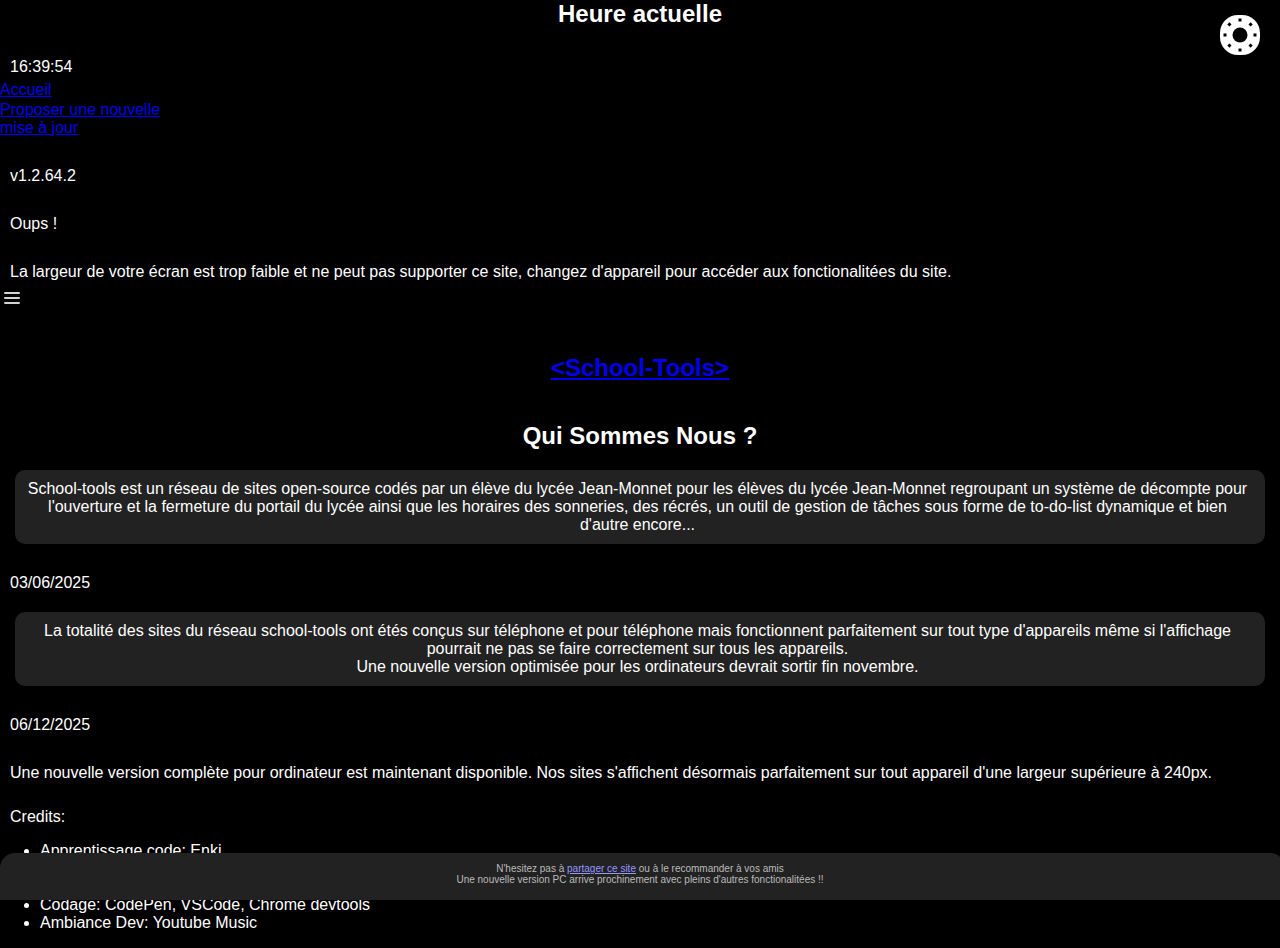
<file: pages/QSN/index.html>
<!DOCTYPE html>
  <html lang="fr">
  <head>
    <meta charset="utf-8">
    <meta name="viewport" content="width=device-width, initial-scale=1.0">
    <title>Qui Sommes Nous ?</title>
    <base href="https://school-toolsl.github.io/horaires-lycee/pages/QSN/" target="_self">
    <link rel="icon" href="https://school-toolsl.github.io/horaires-lycee/icons/SCHOOL_TOOLS..png">
    <link id="themeStylesheet" rel="stylesheet" href="style.css">
  </head>
  <body>
    <aside id="sidebar">
      <nav>
        <div id="horloge">
          <h2>Heure actuelle</h2>
          <p id="clock">--:--:--</p>
        </div>
        <ul>
          <li><a href="https://school-toolsl.github.io/horaires-lycee/pages/principal/index.html">Accueil</a></li>
          <!--<li>To-Do List</li>
          <li>Extension productivité</li>-->
          <li><a href="https://github.com/school-toolsl/horaires-lycee/discussions/new?category=ideas">Proposer une nouvelle <br>mise à jour</a></li>
        </ul>
        <p id="version">v1.2.64.2</p>
      </nav>
    </aside>
    
    <div id="screenSize">
    <p id="oups">
      Oups !
    </p>
    <p>
      La largeur de votre écran est trop faible et ne peut pas supporter ce site, changez d'appareil pour accéder aux fonctionalitées du site.
    </p>
  </div>
  <div id="menu" style="cursor:pointer;">
      <img src="https://school-toolsl.github.io/horaires-lycee/icons/menu.svg" alt="mode clair" id="iconM">
    </div>
    <header>
      <div id="upbar">
    <div id="title">
      <a href="https://school-toolsl.github.io/horaires-lycee/pages/principal/index.html">
        <h1>&lt;School-Tools&gt;</h1>
      </a>
    </div>
    <div id="divIcon" style="cursor:pointer;">
      <img src="https://school-toolsl.github.io/horaires-lycee/icons/White-icon.svg" alt="mode clair" id="icon">
    </div>
  </div>
    </header>
    <main>
      <h1>Qui Sommes Nous ?</h1>
      <div id="text1">
        <p>
          School-tools est un réseau de sites open-source codés par un élève du lycée Jean-Monnet pour les élèves du lycée Jean-Monnet regroupant un système de décompte pour l'ouverture et la fermeture du portail du lycée ainsi que les horaires des sonneries, des récrés, un outil de gestion de tâches sous forme de to-do-list dynamique et bien d'autre encore...
        </p>
      </div>
      <p class="date" id="dateT2">03/06/2025</p>
      <div id="text2">
        <p>
          La totalité des sites du réseau school-tools ont étés conçus sur téléphone et pour téléphone mais fonctionnent parfaitement sur tout type d'appareils même si l'affichage pourrait ne pas se faire correctement sur tous les appareils.<br>Une nouvelle version optimisée pour les ordinateurs devrait sortir fin novembre.
        </p>
      </div>
      <p class="date" id="dateT3">06/12/2025</p>
      <div id="text3">
        <p>
          Une nouvelle version complète pour ordinateur est maintenant disponible. Nos sites s'affichent désormais parfaitement sur tout appareil d'une largeur supérieure à 240px.
        </p>
      </div>
      <div id="credits">
        <p>
          Credits:
        </p>
       <ul>
          <li>
            Apprentissage code: Enki
          </li>
          <li>
            Débogage: Chat GPT, Copilot
          </li>
          <li>
            hébergement: Github Pages
          </li>
          <li>
            Codage: CodePen, VSCode, Chrome devtools
          </li>
          <li>
            Ambiance Dev: Youtube Music
          </li>
        </ul>
      </div>
    </main>
    <footer>
      <p>
         N'hesitez pas à <a id="link" href="#">partager ce site</a> ou à le recommander à vos amis<br>Une nouvelle version PC arrive prochinement avec pleins d'autres fonctionalitées !!
      </p>
    </footer>
    <script>
      const link = document.getElementById("themeStylesheet");
      const savedStyle = localStorage.getItem("themeCSS");
      if (savedStyle) {
        link.setAttribute("href", savedStyle);
        if (savedStyle === "styleBlack.css") {
          document.getElementById("icon").src = "https://school-toolsl.github.io/horaires-lycee/icons/Black-icon.svg";
          document.getElementById("divIcon").style.backgroundColor = "black";
        } else {
          document.getElementById("icon").src = "https://school-toolsl.github.io/horaires-lycee/icons/White-icon.svg";
          document.getElementById("divIcon").style.backgroundColor = "white";
        }
      } else {
        link.setAttribute("href", "style.css");
        document.getElementById("icon").src = "https://school-toolsl.github.io/horaires-lycee/icons/White-icon.svg";
        document.getElementById("divIcon").style.backgroundColor = "white";
      }

      function switchCSS() {
        const link = document.getElementById("themeStylesheet");
        if (link.getAttribute("href") === "style.css") {
          link.setAttribute("href", "styleBlack.css");
          document.getElementById("icon").src = "https://school-toolsl.github.io/horaires-lycee/icons/Black-icon.svg";
          document.getElementById("divIcon").style.backgroundColor = "black";
          localStorage.setItem("themeCSS", "styleBlack.css");
        } else {
          link.setAttribute("href", "style.css");
          document.getElementById("icon").src = "https://school-toolsl.github.io/horaires-lycee/icons/White-icon.svg";
          document.getElementById("divIcon").style.backgroundColor = "white";
          localStorage.setItem("themeCSS", "style.css");
        }
      }
      document.getElementById("divIcon").onclick = function() {
        switchCSS()
      };
      let status = "closed";  // variable globale qui garde l'état
      function open_closeMenu() {
        const sidebar = document.getElementById("sidebar");
        const menu = document.getElementById("menu");
        if (status === "closed") {
          sidebar.style.display = "block";
          status = "open";  
          menu.style.margin = "25px 0 0 200px";
        } else {
          sidebar.style.display = "none";
          status = "closed"; 
          menu.style.margin = "25px 0 0 15px";
        }
      }
      document.getElementById("menu").onclick = function() {
        open_closeMenu();
      };

      function updateClock() {
        const clock = document.getElementById('clock');
        const now = new Date();
    
        // Format HH:MM:SS
        const hours = String(now.getHours()).padStart(2,'0');
        const minutes = String(now.getMinutes()).padStart(2,'0');
        const seconds = String(now.getSeconds()).padStart(2,'0');
  
        clock.textContent = `${hours}:${minutes}:${seconds}`;
      }

      setInterval(updateClock, 1000);
      updateClock();
    </script>
  </body>
  </html>
</file>
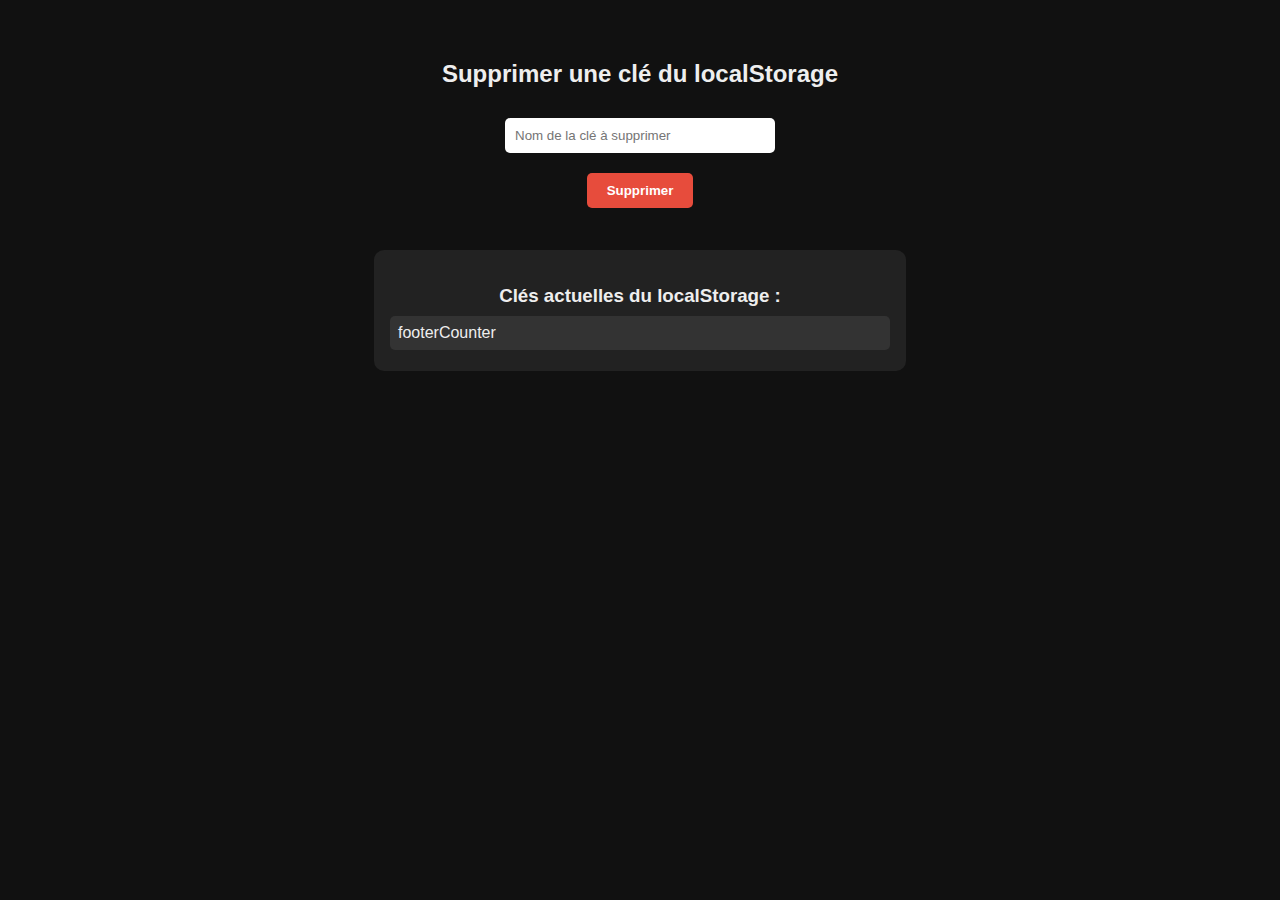
<file: Deleter.html>
<!DOCTYPE html>
<html lang="fr">
<head>
  <meta charset="UTF-8" />
  <meta name="viewport" content="width=device-width, initial-scale=1.0"/>
  <title>Supprimer une clé</title>
  <style>
    body {
      background: #111;
      color: #eee;
      font-family: Arial, sans-serif;
      padding: 2em;
      display: flex;
      flex-direction: column;
      align-items: center;
    }

    input {
      padding: 10px;
      margin: 10px;
      border: none;
      border-radius: 5px;
      width: 250px;
    }

    button {
      padding: 10px 20px;
      margin: 10px;
      background-color: #e74c3c;
      color: white;
      border: none;
      border-radius: 5px;
      cursor: pointer;
      font-weight: bold;
    }

    button:hover {
      background-color: #c0392b;
    }

    .popup {
      position: fixed;
      top: 0;
      left: 0;
      width: 100%;
      height: 100%;
      background: rgba(0,0,0,0.6);
      display: flex;
      align-items: center;
      justify-content: center;
      display: none;
    }

    .popup-content {
      background: #222;
      padding: 20px;
      border-radius: 10px;
      text-align: center;
      box-shadow: 0 0 10px #000;
    }

    .popup-content button {
      margin: 10px 5px 0;
      background: #444;
    }

    .popup-content button.confirm {
      background-color: #e74c3c;
    }

    .popup-content button.confirm:hover {
      background-color: #c0392b;
    }

    #keyList {
      margin-top: 2em;
      width: 100%;
      max-width: 500px;
      background: #222;
      padding: 1em;
      border-radius: 10px;
    }

    #keyList h3 {
      margin-bottom: 0.5em;
      text-align: center;
    }

    #keyList ul {
      list-style: none;
      padding: 0;
      margin: 0;
    }

    #keyList li {
      background: #333;
      margin: 5px 0;
      padding: 8px;
      border-radius: 5px;
      overflow-wrap: break-word;
    }

    #error {
      margin-top: 1em;
      color: #f55;
      font-weight: bold;
    }
  </style>
</head>
<body>
  <h2>Supprimer une clé du localStorage</h2>
  <input type="text" id="keyInput" placeholder="Nom de la clé à supprimer" />
  <button onclick="showPopup()">Supprimer</button>

  <div class="popup" id="confirmPopup">
    <div class="popup-content">
      <p>Es-tu sûr de vouloir supprimer cette clé ?</p>
      <button class="confirm" onclick="deleteKey()">Oui, supprimer</button>
      <button onclick="hidePopup()">Annuler</button>
    </div>
  </div>

  <div id="keyList">
    <h3>Clés actuelles du localStorage :</h3>
    <ul id="keyItems"></ul>
  </div>

  <div id="error"></div>

  <script>
    // 🔒 Liste des clés protégées (modifie ici ce que tu veux bloquer)
    const protectedKeys = ["dreams", "dreamslauryn", "lies", "objectives", "todoChecklist", "todoChecklistDate"];

    function showPopup() {
      const key = document.getElementById("keyInput").value.trim();
      document.getElementById("error").textContent = "";

      if (!key) {
        document.getElementById("error").textContent = "⚠️ Entre une clé à supprimer.";
        return;
      }

      if (protectedKeys.includes(key)) {
        document.getElementById("error").textContent = `❌ La clé "${key}" est protégée et ne peut pas être supprimée.`;
        return;
      }

      document.getElementById("confirmPopup").style.display = "flex";
    }

    function hidePopup() {
      document.getElementById("confirmPopup").style.display = "none";
    }

    function deleteKey() {
      const key = document.getElementById("keyInput").value.trim();

      if (protectedKeys.includes(key)) {
        document.getElementById("error").textContent = `❌ La clé "${key}" est protégée et ne peut pas être supprimée.`;
        hidePopup();
        return;
      }

      if (localStorage.getItem(key) !== null) {
        localStorage.removeItem(key);
        alert("Clé supprimée !");
      } else {
        alert("Clé introuvable.");
      }

      hidePopup();
      document.getElementById("keyInput").value = "";
      updateKeyList();
    }

    function updateKeyList() {
      const keyList = document.getElementById("keyItems");
      keyList.innerHTML = "";

      if (localStorage.length === 0) {
        keyList.innerHTML = "<li><em>Aucune clé présente.</em></li>";
        return;
      }

      for (let i = 0; i < localStorage.length; i++) {
        const key = localStorage.key(i);
        const isProtected = protectedKeys.includes(key);
        keyList.innerHTML += `<li>${key}${isProtected ? " 🔒" : ""}</li>`;
      }
    }

    // Charger au démarrage
    updateKeyList();
  </script>
</body>
</html>
</file>
<file: style.css>
html {
  margin: 0px;
}

body {
  margin: 0;
  padding: 0;
  min-height: 100dvh;
  font-family: Arial, sans-serif;
  background-color: black;
  color: white;
  display: flex;
  flex-direction: column;
  /*overflow-y: hidden;*/
}
#disclaimer{
  display: none;
  color: white;
  background-color: red;
  font-size: 18px;
  padding: 10px 0 10px 0;
  border-radius: 0 0 10px 10px;
  position:fixed;
  top: 0;
  left: 0;
  right: 0;
  width: 100%;
  z-index: 9999;
  }

#disclaimer p{
  margin: 5px;
}
#upbar{
  display: flex;
  background-color: #222222;
  border-radius: 0 0 15px 15px;
}

#upbar #title {
  color: #999999;
  position: fixed
}

#upbar #QSN {
  margin: 0 auto;
}

#upbar #QSN a {
  color: white;
  text-decoration: none;
}

#upbar #QSN a:hover {
  color: #999999;
  text-decoration: underline;
}

#upbar #QSN a h1 {
  padding-top: 9px;
}
#divIcon{
  height: 40px;
  width: 40px;
  border-radius: 45%;
  background-color: white;
  margin: 10px 0 0 10px;
  position: fixed;
  top: 5px;
  right: 20px;
}
#icon{
  width: 90%;
  height:90%;
  padding: 2px 0 0 2px;
}

p {
  text-align: center;
  padding: 0 5px 0 5px;
  margin: 10px 0 5px 0;
}

h1 {
  text-align: center;
  margin: 20px;
  padding: 10px 8px 0px 8px;
  font-size: 24px;
}

h2 {
  text-align: center;
  padding: 0 8px 10px 8px;
  font-size: 20px;
}

main {
  flex: 1; /* prend tout l’espace dispo */
  padding: 0 5px 0 5px;
}

.container1 {
  font-size: 16px;
  background-color: #222222;
  border-radius: 10px;
}

.container2 {
  display: flex;
  align-items: center;
  gap: 6px;
  font-size: 24px;
  background-color: #222222;
  border-radius: 10px;
}

.container2 p {
  margin: 0 0 0 5px;
  padding: 5px 0 5px 5px;
}

#cercleGrille {
  width: 8px;
  height: 8px;
  background-color: red;
  border-radius: 50%;
  margin: 2px 0 0 0;
}

#cercleAutres {
  width: 8px;
  height: 8px;
  background-color: red;
  border-radius: 50%;
  margin: 2px 0 0 0;
}

.msg {
  margin: 1px 0 15px 10px;
  padding-bottom: 5px
}

#msgGrille {
  margin: 1px 0 15px 10px;
  padding-bottom: 5px;
  color: white;
}

footer {
  font-size: 10px;
  color: #bbbbbb;
  border-radius: 15px 15px 0 0;
  background-color: #222222;
  padding: 5px 5px 5px 0;
  margin-bottom: 0px;
  }

@media (min-width: 500px) {
  h1 {
    margin: 20px;
  }
  #functions{
    display: flex;
    justify-content: center;
  }
  .container1 {
    width: 45%;
    height: 100px;
    margin: 0 10px;
  }
  header {
    max-width: 750px;
    min-height: 150px;
    text-align: center;
    margin: 0 auto;
  }
}
@media (min-width: 700px) {
  .container1 {
    width: 315px;
    height: 100px;
  }
}
@media (max-width: 700px) {
  #upbar #QSN {
    margin: 0 0 0 200px;
  }
}
@media (max-width: 550px) {
  #QSN {
    display: none;
  }
  #title{
    display: block;
  }
}
@media (max-width: 550px) {
  #QSN {
    display: none;
  }
  #upbar #title{
    display: block;
    margin: 0 auto;
  }
  #upbar {
    min-height: 77px;
  }
}
</file>
<file: pages/principal/style.css>
html {
  margin: 0px;
}

body {
  margin: 0;
  padding: 0;
  min-height: 100dvh;
  font-family: Arial, sans-serif;
  background-color: black;
  color: white;
  display: flex;
  flex-direction: column;
  /*overflow-y: hidden;*/
}
#disclaimer{
  display: none;
  color: white;
  background-color: red;
  font-size: 18px;
  padding: 10px 0 10px 0;
  border-radius: 0 0 10px 10px;
  position:fixed;
  top: 0;
  left: 0;
  right: 0;
  width: 100%;
  z-index: 9999;
  }

#disclaimer p{
  margin: 5px;
}
#upbar{
  display: flex;
  position: fixed;
  top: 0;
  left: 0;
  width: 100%;
  min-height: 77px;
  background-color: #252525;
  border-radius: 0 0 15px 15px;
}

#upbar #title {
  color: #c8c8c8;
  position: fixed;
  left: 50%;
  transform: translateX(-50%);
  min-width: 300px;
}

#title a{
  color: #c8c8c8;
}

#menu {
  height: 30px;
  width: 30px;
  padding: 0;
  margin: 25px 0 0 15px;
  position: fixed;
  z-index: 9998;
}
#imgMenu {
  width: 100%;
  height: 100%;
}

#divIcon{
  height: 40px;
  width: 40px;
  border-radius: 45%;
  background-color: white;
  margin: 10px 0 0 10px;
  position: fixed;
  top: 5px;
  right: 20px;
}
#icon{
  width: 90%;
  height:90%;
  padding: 2px 0 0 2px;
}

aside{
  position: fixed;
  background-color: #333333;
  border-radius: 0 15px 15px 0;
  z-index: 9997;
  height: 100%;
  display: none;
}
#horloge h2{
  margin: 40px 0 0 0;
}
#horloge p {
  font-size: 30px;
}
nav ul{
  margin: 40px 30px 10px 0;
}
ul li{
  margin-bottom: 10px;
}
nav ul li a{
  color: white;
}
#version{
  position: fixed;
  bottom: 30px;
  left: 70px
}



#screenSize{
  position: fixed;
  display: none;
  color: red;
}
#oups{
    color: white;
  }
p {
  text-align: center;
  padding: 0 5px 0 5px;
  margin: 10px 0 5px 0;
}

h1 {
  text-align: center;
  margin: 20px;
  padding: 10px 8px 0px 8px;
  font-size: 24px;
}
header h1 {
  margin-top: 97px;
}

h2 {
  text-align: center;
  padding: 0 8px 10px 8px;
  font-size: 20px;
}

main {
  flex: 1; /* prend tout l’espace dispo */
  padding: 0 5px 0 5px;
}

.container1 {
  font-size: 16px;
  background-color: #252525;
  border-radius: 10px;
}

.container2 {
  display: flex;
  align-items: center;
  gap: 6px;
  font-size: 24px;
  background-color: #252525;
  border-radius: 10px;
}

.container2 p {
  margin: 0 0 0 5px;
  padding: 5px 0 5px 5px;
}

#cercleGrille {
  width: 8px;
  height: 8px;
  background-color: red;
  border-radius: 50%;
  margin: 2px 0 0 0;
}

#cercleAutres {
  width: 8px;
  height: 8px;
  background-color: red;
  border-radius: 50%;
  margin: 2px 0 0 0;
}

.msg {
  margin: 1px 0 15px 10px;
  padding-bottom: 5px
}

#msgGrille {
  margin: 1px 0 15px 10px;
  padding-bottom: 5px;
  color: white;
}

footer {
  font-size: 10px;
  color: #bbbbbb;
  border-radius: 15px 15px 0 0;
  background-color: #252525;
  padding: 5px 5px 5px 0;
  margin-bottom: 0px;
  }

@media (min-width: 500px) {
  h1 {
    margin: 20px;
  }
  #functions{
    display: flex;
    justify-content: center;
  }
  .container1 {
    width: 45%;
    height: 100px;
    margin: 0 10px;
  }
  .container2{
    padding: 10px 0 5px 0;
  }
   #txtGrille {
    margin-left: 15px;
  }
  header {
    max-width: 750px;
    min-height: 150px;
    text-align: center;
    margin: 0 auto;
  }
  #msgGrille {
    margin-left: 25px
  }
}
@media (min-width: 700px) {
  .container1 {
    width: 315px;
    height: 100px;
  }
}
@media (max-width: 315px) {
  #upbar #title {
    transform: translateX(0);
    left: -5px;
  }
  #divIcon {
    display: none;
  }
  #Icon {
    display: none;
  }
}
@media (max-width: 260px) {
  #upbar #title {
    left: 50%;
    transform: translateX(-50%);
  }
  #menu{
    display: none;
  }
}
@media (max-width: 239px) {
  body > * {
    display: none;
  }
  #screenSize{
    display: block;
    top: 200px;
    text-align: center;
    margin: 0 5px;
    font-size: 12px
  }
  #menu{
    display: none;
  }
  #oups{
    font-size: 15px;
  }
}
</file>
<file: pages/QSN/style.css>
* {
  margin: 0;
  padding: 0;
}
html{
  margin: 0px;
  background-color:black;
  color:white;
  min-height: 100dvh;
  font-family: Arial, sans-serif;
}
#divIcon {
  height: 40px;
  width: 40px;
  border-radius: 45%;
  background-color: white;
  margin: 10px 0 0 10px;
  position: fixed;
  top: 5px;
  right: 20px;
}
#icon {
  width: 90%;
  height: 90%;
  padding: 2px 0 0 2px;
}
h1, h2, #text1, #text2{
  text-align:center;
}
h1{
  margin: 30px 0 0 0;
  padding: 10px 8px 0px 8px;
  font-size: 24px;
}
#text1, #text2{
  background-color: #222222;
  border-radius: 10px;
  padding: 0 0 5px 0;
  margin: 0 15px;
}
p {
  padding: 10px 5px 0 5px;
  margin: 20px 10px 5px 5px;
}
li {
  margin: 0 0 2px 0;
}
footer {
  font-size: 10px;
  color: #bbbbbb;
  border-radius: 15px 15px 0 0;
  background-color: #222222;
  padding: 0px 5px 5px 0;
  margin: 20px 0 0 0;
  text-align: center;
}
#link{
  color: rgb(150,150,255);
  }
#credits p {
  margin-top: 1em;
  margin-bottom: 1em;
}
#credits ul {
  margin-top: 1em;
  margin-bottom: 1em;
  padding-left: 40px;
  list-style-type: disc;
}
#credits li {
  margin: 0;
  padding: 0;
}
footer{
  position:fixed;
  bottom: 0;
  width: 100%;
}
footer p{
  margin: 10px 0;
  padding: 0;
}
</file>
